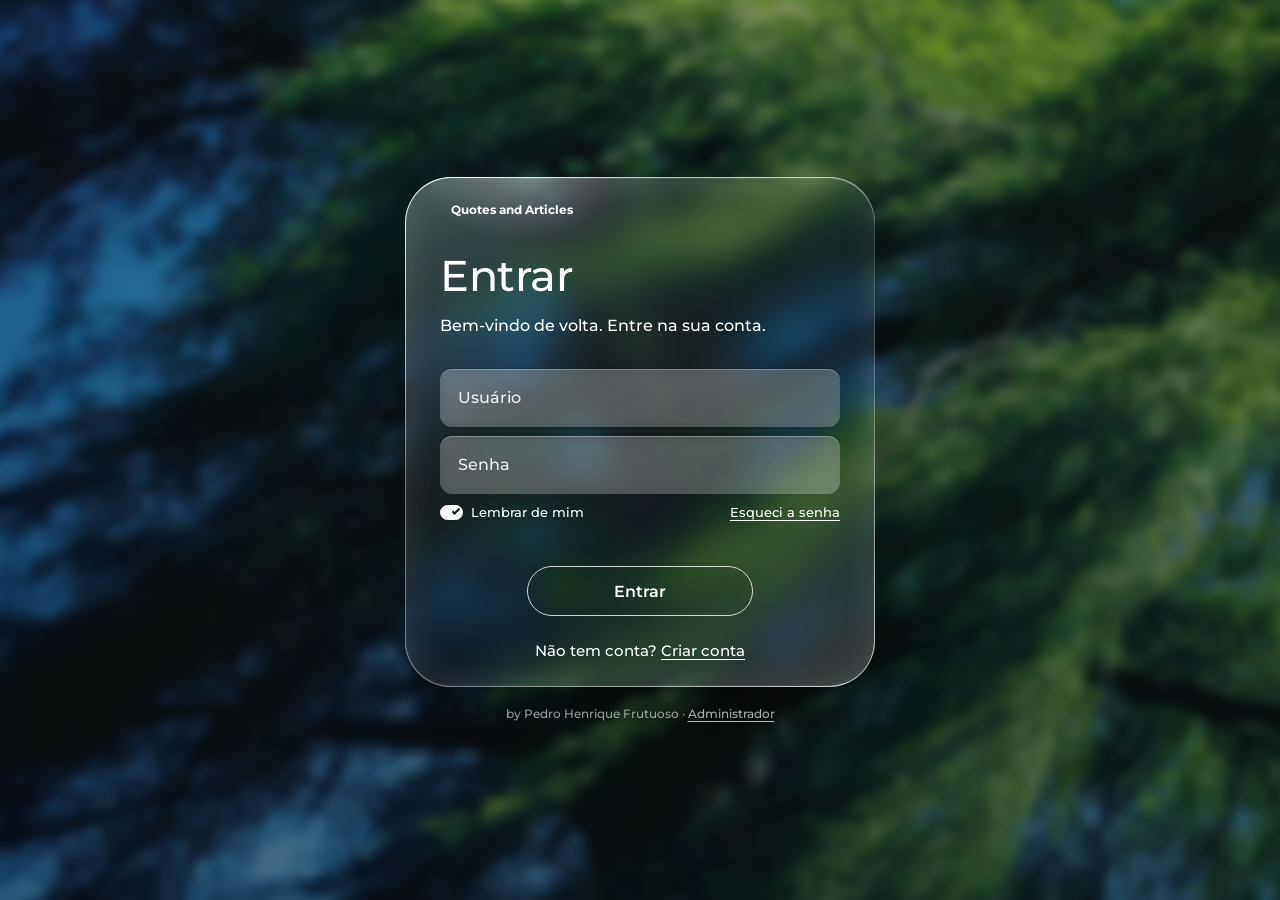
<file: index.html>
<!doctype html><html lang="pt-BR"><head><meta charset="utf-8"><meta name="viewport" content="width=device-width,initial-scale=1"><meta name="theme-color" content="#0A1B33"><meta http-equiv="refresh" content="0;url=html/login.html"><title>Acervo</title>
<link rel="manifest" href="manifest.webmanifest"><link rel="icon" type="image/svg+xml" href="favicon.svg"><link rel="apple-touch-icon" sizes="180x180" href="img/pwa-icon-180.png"></head><body><script>location.replace('html/login.html')</script></body></html>
</file>
<file: css/style.css>
:root{--bg:#F3F6FC;--ink:#0A1B33;--navy:#0A1B33;--navy2:#16315C;--blue:#2D6CDF;--muted:#5A6B86;--line:rgba(10,27,51,.10);--glass:rgba(255,255,255,.58);--glass-b:rgba(255,255,255,.78);--r:22px;--ease:cubic-bezier(.2,.8,.2,1);color-scheme:light}
*{box-sizing:border-box;margin:0}
html{scroll-behavior:smooth}
body{font-family:'Sora',system-ui,sans-serif;background:var(--bg);color:var(--ink);min-height:100vh;line-height:1.55;-webkit-font-smoothing:antialiased}
button,input,textarea{font-family:inherit;color:inherit}
:focus-visible{outline:2px solid var(--blue);outline-offset:2px}
code{background:rgba(10,27,51,.07);padding:.05rem .35rem;border-radius:6px;font-size:.82em}

/* fundo */
.orb{position:fixed;border-radius:50%;filter:blur(90px);z-index:-1;pointer-events:none;animation:float 24s ease-in-out infinite alternate}
.orb.a{width:46vw;height:46vw;left:-12vw;top:-14vw;background:var(--blue);opacity:.5}
.orb.b{width:38vw;height:38vw;right:-10vw;bottom:-12vw;background:var(--navy);opacity:.32;animation-delay:-9s}
@keyframes float{to{transform:translate(6vw,4vw) scale(1.12)}}

/* liquid glass */
.glass{background:var(--glass);-webkit-backdrop-filter:blur(26px) saturate(180%);backdrop-filter:blur(26px) saturate(180%);border:1px solid var(--glass-b);border-radius:var(--r);box-shadow:inset 0 1px 0 rgba(255,255,255,.95),inset 0 -1px 0 rgba(255,255,255,.25),0 14px 34px -16px rgba(10,27,51,.35)}

/* botões + clique */
.btn,.tab,.nav-link,.icon-btn,.chip{position:relative;overflow:hidden;cursor:pointer;border:0;transition:transform .18s var(--ease),box-shadow .25s,background .25s,color .25s}
.btn:active,.tab:active,.nav-link:active,.icon-btn:active,.chip:active{transform:scale(.95)}
.btn{font-weight:600;font-size:.9rem;padding:.8rem 1.35rem;border-radius:999px}
.btn-primary{color:#fff;background:linear-gradient(135deg,var(--navy2),var(--navy));box-shadow:0 10px 22px -10px rgba(10,27,51,.7),inset 0 1px 0 rgba(255,255,255,.28)}
.btn-primary:hover{box-shadow:0 14px 28px -10px rgba(10,27,51,.8);transform:translateY(-1px)}
.btn-ghost{background:rgba(255,255,255,.6);border:1px solid var(--line)}
.btn-ghost:hover{background:rgba(255,255,255,.9)}
.btn[disabled]{opacity:.4;pointer-events:none}
.ripple{position:absolute;border-radius:50%;background:rgba(255,255,255,.55);transform:scale(0);animation:rip .65s var(--ease);pointer-events:none}
.btn-ghost .ripple,.tab .ripple,.nav-link .ripple,.icon-btn .ripple,.chip .ripple{background:rgba(45,108,223,.28)}
.nav-link.on .ripple{background:rgba(255,255,255,.35)}
@keyframes rip{to{transform:scale(1);opacity:0}}
.icon-btn{display:inline-grid;place-items:center;width:38px;height:38px;border-radius:50%;background:transparent;color:var(--muted)}
.icon-btn:hover{background:rgba(45,108,223,.1);color:var(--blue)}
.icon-btn.on{color:var(--blue)}

/* progresso de scroll */
#progress{position:fixed;left:0;top:0;height:3px;width:100%;background:linear-gradient(90deg,var(--blue),var(--navy));transform-origin:0 50%;transform:scaleX(0);z-index:50}

/* login */
.auth-wrap{min-height:100vh;display:grid;place-items:center;padding:1.2rem}
.auth-card{width:min(420px,100%);padding:2.2rem 2rem;text-align:center;animation:rise .8s var(--ease) both}
.auth-card.leave{opacity:0;transform:scale(.97);transition:.35s var(--ease)}
.auth-card.shake{animation:shake .4s}
@keyframes rise{from{opacity:0;transform:translateY(22px) scale(.98)}}
@keyframes shake{20%,60%{transform:translateX(-8px)}40%,80%{transform:translateX(8px)}}
.mark{width:56px;height:56px;margin:0 auto 1rem;display:grid;place-items:center;border-radius:18px;font:italic 2.6rem/1 'Newsreader',serif;padding-top:.7rem;color:#fff;background:linear-gradient(135deg,var(--navy2),var(--navy));box-shadow:0 12px 24px -10px rgba(10,27,51,.7),inset 0 1px 0 rgba(255,255,255,.3)}
.mark.sm{width:36px;height:36px;border-radius:12px;font-size:1.8rem;margin:0;padding-top:.45rem}
.auth-card h1{font-size:1.7rem;letter-spacing:-.02em}
.sub{color:var(--muted);font-size:.92rem;margin:.2rem 0 1.5rem}
.seg{position:relative;display:grid;grid-template-columns:1fr 1fr;padding:4px;margin-bottom:1.3rem;background:rgba(10,27,51,.06);border-radius:999px}
.seg::before{content:"";position:absolute;inset:4px auto 4px 4px;width:calc(50% - 4px);border-radius:999px;background:#fff;box-shadow:0 4px 12px -4px rgba(10,27,51,.3);transition:transform .35s var(--ease)}
.seg[data-i="1"]::before{transform:translateX(100%)}
.seg button{position:relative;z-index:1;background:none;border:0;padding:.6rem;font-weight:600;font-size:.88rem;cursor:pointer;color:var(--muted);border-radius:999px;transition:color .25s}
.seg button[aria-selected="true"]{color:var(--ink)}
.pane{display:grid;gap:.7rem;text-align:left;animation:rise .45s var(--ease) both}
.pane[hidden]{display:none}
.pane label{font-size:.8rem;color:var(--muted);font-weight:600}
.pane .btn{margin-top:.5rem}
.input{width:100%;padding:.85rem 1rem;border-radius:14px;border:1px solid var(--line);background:rgba(255,255,255,.7);font-size:.95rem;transition:border-color .2s,box-shadow .2s}
.input:focus{outline:none;border-color:var(--blue);box-shadow:0 0 0 4px rgba(45,108,223,.15)}
.err{color:#B42318;font-size:.82rem;min-height:1.1em}

/* layout feed */
.shell{display:grid;grid-template-columns:250px minmax(0,600px) 300px;justify-content:center;gap:1.2rem;padding:1rem;align-items:start}
.side{position:sticky;top:1rem;height:calc(100vh - 2rem);padding:1.1rem;display:flex;flex-direction:column;gap:1rem}
.brand{display:flex;align-items:center;gap:.7rem;padding:.2rem .4rem}
.links{display:grid;gap:.25rem}
.nav-link{display:flex;align-items:center;gap:.8rem;padding:.75rem 1rem;border-radius:999px;background:none;font-weight:600;font-size:.95rem;color:var(--muted);text-align:left}
.nav-link:hover{background:rgba(45,108,223,.1);color:var(--ink)}
.nav-link.on{background:linear-gradient(135deg,var(--navy2),var(--navy));color:#fff;box-shadow:0 10px 20px -10px rgba(10,27,51,.7)}
.me{margin-top:auto;display:flex;align-items:center;gap:.6rem;padding:.5rem;border-radius:18px;background:rgba(255,255,255,.5)}
.me-t{display:grid;line-height:1.25;min-width:0;flex:1}.me-t b{font-size:.88rem;overflow:hidden;text-overflow:ellipsis;white-space:nowrap}.me-t small{color:var(--muted);font-size:.74rem}
.avatar{width:42px;height:42px;flex:none;border-radius:50%;display:grid;place-items:center;font-weight:700;color:#fff;background:linear-gradient(135deg,var(--blue),var(--navy));box-shadow:inset 0 1px 0 rgba(255,255,255,.4)}
.col{display:grid;gap:1rem;min-width:0}
.col-head{position:sticky;top:1rem;z-index:5;padding:.9rem 1.2rem .6rem;transition:box-shadow .3s}
body.scrolled .col-head{box-shadow:inset 0 1px 0 rgba(255,255,255,.95),0 18px 34px -14px rgba(10,27,51,.45)}
.col-head h1{font-size:1.15rem;letter-spacing:-.01em;margin-bottom:.5rem}
.tabs{display:flex;gap:.3rem}
.tab{flex:1;background:none;padding:.6rem;border-radius:999px;font-weight:600;font-size:.86rem;color:var(--muted)}
.tab:hover{background:rgba(45,108,223,.1)}
.tab.on{background:#fff;color:var(--ink);box-shadow:0 4px 12px -5px rgba(10,27,51,.35)}

/* compositor */
.composer{display:flex;gap:.9rem;padding:1.1rem 1.2rem}
.composer[hidden]{display:none}
.c-body{flex:1;min-width:0;display:grid;gap:.6rem}
.chips{display:flex;flex-wrap:wrap;gap:.4rem}
.chip{padding:.4rem .85rem;border-radius:999px;background:rgba(10,27,51,.06);font-size:.78rem;font-weight:600;color:var(--muted)}
.chip.on{background:var(--navy);color:#fff}
.plain{width:100%;border:0;background:transparent;resize:vertical;font-size:1rem;outline:none;padding:.2rem 0}
input.plain{font-weight:700;font-size:1.05rem}
.plain::placeholder{color:#8C9AB1}
.preview{position:relative}.preview img{width:100%;max-height:320px;object-fit:cover;border-radius:16px;display:block}
.preview .icon-btn{position:absolute;top:8px;right:8px;background:rgba(10,27,51,.7);color:#fff}
.c-row{display:flex;justify-content:space-between;align-items:center;border-top:1px solid var(--line);padding-top:.7rem}

/* posts */
.post{display:flex;gap:.9rem;padding:1.15rem 1.2rem}
.p-body{flex:1;min-width:0}
.p-top{display:flex;align-items:center;gap:.5rem;flex-wrap:wrap;font-size:.86rem}
.p-top b{font-weight:700}.p-top span{color:var(--muted)}
.tag{margin-left:auto;font-size:.72rem;font-weight:600;padding:.15rem .65rem;border-radius:999px;background:rgba(45,108,223,.12);color:var(--blue)}
.p-title{font-size:1.15rem;letter-spacing:-.01em;margin:.5rem 0 .1rem}
.p-text{margin-top:.4rem;white-space:pre-wrap;overflow-wrap:anywhere;font-size:.97rem}
.p-text.is-collapsed{display:-webkit-box;-webkit-box-orient:vertical;-webkit-line-clamp:6;overflow:hidden}
.read-more{display:inline-block;margin-top:.35rem;padding:0;border:0;background:none;color:var(--blue);font:inherit;font-size:.82rem;font-weight:600;cursor:pointer}
.read-more:hover{text-decoration:underline}
.read-more[hidden]{display:none}
.post[data-cat="quote"] .p-text{font:italic 1.4rem/1.45 'Newsreader',serif;border-left:3px solid var(--blue);padding-left:1rem;margin:.7rem 0 .2rem}
.p-img{width:100%;max-height:480px;object-fit:cover;border-radius:18px;margin-top:.8rem;display:block;border:1px solid var(--line)}
.acts{display:flex;gap:.2rem;margin:.6rem 0 -.4rem -.5rem}
.empty{text-align:center;padding:2.5rem 1rem;color:var(--muted);font-size:.92rem}

/* lateral direita */
.rail{position:sticky;top:1rem;display:grid;gap:1rem}
.search{display:flex;align-items:center;gap:.6rem;padding:.2rem 1rem;border-radius:999px;color:var(--muted)}
.search input{flex:1;border:0;background:none;padding:.8rem 0;outline:none;font-size:.92rem}
.card-s{padding:1.1rem 1.2rem}.card-s h3{font-size:.95rem;margin-bottom:.4rem}.card-s p{font-size:.86rem;color:var(--muted)}
.stack{display:grid;gap:.5rem;margin-top:.9rem}

/* scroll reveal */
.reveal{opacity:0;transform:translateY(20px) scale(.985);transition:opacity .6s var(--ease),transform .6s var(--ease)}
.reveal.in{opacity:1;transform:none}

.toast{position:fixed;left:50%;bottom:28px;transform:translate(-50%,20px);padding:.75rem 1.2rem;border-radius:999px;font-size:.88rem;font-weight:600;opacity:0;pointer-events:none;transition:.35s var(--ease);z-index:60}
.toast.show{opacity:1;transform:translate(-50%,0)}

@media (max-width:1020px){
  .shell{grid-template-columns:minmax(0,640px);padding-bottom:96px}
  .rail{display:none}
  .side{position:fixed;inset:auto 12px 12px 12px;top:auto;height:auto;z-index:20;flex-direction:row;padding:.4rem;border-radius:999px}
  .brand,.me-t,.me .avatar{display:none}
  .links{display:flex;flex:1;justify-content:space-around}
  .nav-link{padding:.7rem}.nav-link span{display:none}
  .me{margin:0;background:none;padding:0}
  .col-head{top:.6rem}
}
@media (prefers-reduced-motion:reduce){*{animation:none!important;transition:none!important}.reveal{opacity:1;transform:none}html{scroll-behavior:auto}}

.credit{margin-top:1.8rem;font-size:.72rem;letter-spacing:.03em;color:var(--muted);opacity:.65}
/* ===== v2: categorias, cores, fontes, carrossel, curtidas ===== */
.avatar{overflow:hidden}.avatar img{width:100%;height:100%;object-fit:cover;display:block}
label.btn{display:block;text-align:center}

/* identidade visual por categoria */
.post{--acc:#2D6CDF;position:relative}
.post[data-cat="quote"]{--acc:#2D6CDF}
.post[data-cat="nota"]{--acc:#005219}
.post[data-cat="estudo"]{--acc:#3b039a}
.post[data-cat="artigo"]{--acc:#cddf03}
.post::before{content:"";position:absolute;left:0;top:18px;bottom:18px;width:4px;border-radius:0 4px 4px 0;background:var(--acc)}
.post .p-top .tag{display:inline-flex;align-items:center;gap:.3rem;color:var(--acc-t,var(--acc));background:color-mix(in srgb,var(--acc) 15%,transparent)}
.post[data-cat="quote"] .p-text{border-left-color:var(--acc)}
.chip[data-k="quote"].on{background:#2D6CDF}.chip[data-k="nota"].on{background:#005219}
.chip[data-k="estudo"].on{background:#3b039a}.chip[data-k="artigo"].on{background:#cddf03}
.chip{display:inline-flex;align-items:center;gap:.35rem}

/* fontes do post */
.post .p-text.f-serif,.post .p-title.f-serif{font-family:'Newsreader',serif;font-style:normal}
.post .p-text.f-mono,.post .p-title.f-mono{font-family:'JetBrains Mono',monospace;font-style:normal;font-size:.88em}
.post .p-text.f-hand,.post .p-title.f-hand{font-family:'Caveat',cursive;font-style:normal;font-size:1.35em;line-height:1.3}
.post .p-text.f-elegant,.post .p-title.f-elegant{font-family:'Playfair Display',serif;font-style:normal}
.plain.f-serif{font-family:'Newsreader',serif}.plain.f-mono{font-family:'JetBrains Mono',monospace}
.plain.f-hand{font-family:'Caveat',cursive;font-size:1.3rem}.plain.f-elegant{font-family:'Playfair Display',serif}

/* compositor */
.draft{display:grid;gap:.3rem;padding:.7rem .9rem;border-radius:16px;border:1px solid var(--line);background:rgba(255,255,255,.35);transition:background .3s,color .3s}
.styler{display:flex;flex-wrap:wrap;gap:.8rem;align-items:center}
.sel{display:flex;align-items:center;gap:.5rem;font-size:.78rem;font-weight:600;color:var(--muted)}
.sel select{border:1px solid var(--line);background:rgba(255,255,255,.75);border-radius:999px;padding:.4rem .8rem;font:inherit;font-size:.8rem;color:var(--ink);cursor:pointer}
.swatches{display:flex;gap:.4rem;flex-wrap:wrap}
.sw{width:24px;height:24px;padding:0;border-radius:50%;border:1px solid rgba(10,27,51,.2);cursor:pointer;transition:transform .18s var(--ease),box-shadow .2s}
.sw:hover{transform:scale(1.12)}.sw:active{transform:scale(.92)}
.sw.on{box-shadow:0 0 0 2px #fff,0 0 0 4px var(--blue)}
.thumbs{display:flex;flex-wrap:wrap;gap:.5rem}
.th{position:relative;width:76px;height:76px;border-radius:14px;overflow:hidden}
.th img{width:100%;height:100%;object-fit:cover;display:block}
.th .icon-btn{position:absolute;top:3px;right:3px;width:24px;height:24px;background:rgba(10,27,51,.75);color:#fff}
.c-tools{display:flex;align-items:center;gap:.4rem}.count{font-size:.78rem;font-weight:600;color:var(--muted)}
.edit-flag{display:flex;gap:.6rem;align-items:center;font-size:.8rem;font-weight:600;color:var(--blue)}
.link{background:none;border:0;color:var(--muted);text-decoration:underline;cursor:pointer;font:inherit}

/* carrossel */
.carousel{position:relative;margin-top:.8rem;border-radius:18px;overflow:hidden;border:1px solid var(--line)}
.car-track{display:flex;overflow-x:auto;scroll-snap-type:x mandatory;scrollbar-width:none;aspect-ratio:1/1;overscroll-behavior-x:contain}
.car-track::-webkit-scrollbar{display:none}
.car-track img{flex:0 0 100%;width:100%;height:100%;object-fit:cover;scroll-snap-align:center;scroll-snap-stop:always}
.car-btn{position:absolute;top:50%;transform:translateY(-50%);width:34px;height:34px;border:0;border-radius:50%;display:grid;place-items:center;cursor:pointer;color:var(--navy);background:rgba(255,255,255,.78);-webkit-backdrop-filter:blur(8px);backdrop-filter:blur(8px);opacity:0;transition:opacity .25s,transform .18s var(--ease)}
.car-btn:active{transform:translateY(-50%) scale(.9)}
.carousel:hover .car-btn{opacity:1}
.car-prev{left:10px}.car-next{right:10px}
.car-btn[disabled]{opacity:0!important;pointer-events:none}
@media (hover:none){.car-btn{display:none}}
.car-count{position:absolute;top:10px;right:10px;padding:.15rem .65rem;border-radius:999px;background:rgba(10,27,51,.6);color:#fff;font-size:.72rem;font-weight:600}
.dots{position:absolute;bottom:10px;left:0;right:0;display:flex;justify-content:center;gap:6px;pointer-events:none}
.dots i{width:6px;height:6px;border-radius:50%;background:rgba(255,255,255,.55);transition:transform .25s,background .25s}
.dots i.on{background:#fff;transform:scale(1.35)}

/* curtidas */
.lk{display:inline-flex;align-items:center}
.like.on{color:#E0245E}.like.on svg{fill:currentColor}
.like-n{font-size:.8rem;font-weight:600;margin:0 .6rem 0 -.2rem;min-width:.6rem}
.likers{margin-top:.9rem;font-size:.78rem;opacity:.75;overflow-wrap:anywhere}

/* cores do post (deve ficar por último) */
.pc-navy{--bg2:rgba(10,27,51,.93);--fg2:#fff;--acc-t:#fff}
.pc-blue{--bg2:rgba(45,108,223,.93);--fg2:#fff;--acc-t:#fff}
.pc-sky{--bg2:rgba(220,234,255,.92);--fg2:#0A1B33}
.pc-sand{--bg2:rgba(245,235,221,.92);--fg2:#3A2E1F}
.pc-mint{--bg2:rgba(221,243,234,.92);--fg2:#0F3B2E}
.pc-rose{--bg2:rgba(251,227,232,.92);--fg2:#4A1621}
.pc-lilac{--bg2:rgba(233,227,251,.92);--fg2:#2B1F57}
.has-pc{background:var(--bg2);color:var(--fg2)}
.has-pc .p-top span:not(.tag),.has-pc .icon-btn{color:inherit;opacity:.78}
.has-pc .icon-btn:hover{opacity:1;background:rgba(127,127,127,.18)}
.has-pc .read-more{color:inherit}
.has-pc .icon-btn.like.on{color:#FF5C8A;opacity:1}
.has-pc .plain::placeholder{color:currentColor;opacity:.5}
.has-pc .p-img,.has-pc .carousel{border-color:rgba(127,127,127,.25)}
.draft.has-pc{border-color:transparent}
/* ===== v3: contas de leitores, comentários, perfil ===== */
.seg{grid-template-columns:repeat(3,1fr)}
.seg::before{width:calc((100% - 8px)/3)}
.seg[data-i="2"]::before{transform:translateX(200%)}
.seg button{font-size:.82rem}
.guest{display:block;margin:1.1rem auto 0;font-size:.82rem}
.av{display:inline-grid;place-items:center;flex:none;border-radius:50%;overflow:hidden;color:#fff;font-weight:700;background:linear-gradient(135deg,var(--blue),var(--navy));box-shadow:0 0 0 2px #fff,0 0 0 3.5px var(--tc,var(--blue))}
.av img{width:100%;height:100%;object-fit:cover;display:block}
.av.s{width:20px;height:20px;font-size:.6rem}.av.m{width:34px;height:34px;font-size:.85rem}.av.l{width:96px;height:96px;font-size:2rem}
.likers{display:flex;flex-wrap:wrap;align-items:center;gap:.4rem .8rem}
.likers[hidden]{display:none}
.lk-u{display:inline-flex;align-items:center;gap:.4rem;font-weight:600}
.more{font-weight:600;opacity:.7}
.cmts{margin-top:.9rem;display:grid;gap:.8rem}.cmts[hidden]{display:none}
.cmt-list{display:grid;gap:.8rem}
.cmt{display:flex;gap:.7rem}.cmt-b{flex:1;min-width:0}
.cmt-b b{font-size:.84rem}.cmt-b small{opacity:.6;margin-left:.5rem;font-size:.72rem}
.cmt-b p{font-size:.9rem;white-space:pre-wrap;overflow-wrap:anywhere}
.cmt .icon-btn{width:26px;height:26px;float:right}
.cmt-form{display:flex;gap:.5rem}.cmt-form .input{flex:1;padding:.65rem .9rem}.cmt-form .btn{padding:.65rem 1.1rem}
.cmt-hint{font-size:.82rem;opacity:.7}

.profile{padding:1.1rem;display:grid;gap:1.1rem;--tc:#2D6CDF}
.profile[hidden]{display:none}
.pf-banner{height:96px;border-radius:18px;background:linear-gradient(135deg,var(--tc),#0A1B33);transition:background .3s}
.pf-top{display:flex;gap:1rem;align-items:flex-end;margin-top:-54px;padding:0 .9rem}
.pf-av{position:relative;cursor:pointer;flex:none}
.pf-av .av.l{box-shadow:0 0 0 4px #fff,0 0 0 6px var(--tc)}
.cam{position:absolute;right:-2px;bottom:-2px;width:30px;height:30px;border-radius:50%;display:grid;place-items:center;background:var(--navy);color:#fff;border:2px solid #fff}
.pf-top h2{font-size:1.2rem;letter-spacing:-.01em}.muted{color:var(--muted);font-size:.85rem}.pf-bio{font-size:.9rem;margin-top:.2rem}
.pf-form{display:grid;gap:1rem}
.pf-form label,.lbl{display:grid;gap:.35rem;font-size:.8rem;font-weight:600;color:var(--muted)}
.pf-form small{font-weight:400}
.pf-form .input[disabled]{opacity:.55;cursor:not-allowed}
.row{display:flex;gap:.5rem}.row .input{flex:1}
.sel-i{border:1px solid var(--line);background:rgba(255,255,255,.75);border-radius:14px;padding:0 .8rem;font:inherit;font-size:.9rem;color:var(--ink)}
.topics{display:flex;flex-wrap:wrap;gap:.45rem}
.topic{border:1px solid var(--line);background:rgba(255,255,255,.7);border-radius:999px;padding:.45rem .9rem;font-size:.82rem;font-weight:600;cursor:pointer;color:var(--ink);transition:background .2s,color .2s,transform .18s var(--ease)}
.topic:active{transform:scale(.94)}
.topic.on{background:var(--tc);border-color:var(--tc);color:#fff}
.profile .sw.on{box-shadow:0 0 0 2px #fff,0 0 0 4px var(--tc)}
/* ===== v4: molduras por nível, ranking, perfil público e do CEO, GIFs ===== */
.av{position:relative}
.av .in{display:grid;place-items:center;width:100%;height:100%;border-radius:50%;overflow:hidden;font-style:normal;background:linear-gradient(135deg,var(--blue),var(--navy))}
.av.x{width:42px;height:42px;font-size:1rem}
.av[data-user]{cursor:pointer}
.av.fr{box-shadow:none;padding:3px;background:var(--fr)}
.av.s.fr{padding:2px}.av.l.fr{padding:5px}
.pf-av .av.l.fr{box-shadow:none}
.fr-bronze{--fr:linear-gradient(135deg,#F3BE8A,#8A4B1F)}
.fr-prata{--fr:linear-gradient(135deg,#FFFFFF,#9AA5B1)}
.fr-ouro{--fr:linear-gradient(135deg,#FFE27A,#E0A400);filter:drop-shadow(0 0 4px rgba(245,179,1,.55))}
.fr-diamante{--fr:linear-gradient(135deg,#7DE3FF,#7C4DFF 55%,#7DE3FF);filter:drop-shadow(0 0 5px rgba(125,227,255,.6))}
.fr-lendario{--fr:linear-gradient(120deg,#FF5C8A,#FFD36B,#5BE7C4,#5B93F5,#B07CFF,#FF5C8A);filter:drop-shadow(0 0 6px rgba(176,124,255,.6))}
.av.fr-lendario{background-size:300% 300%;animation:frshift 4s linear infinite}
.fr-ceo{--fr:linear-gradient(135deg,#FFE27A,#B8860B 50%,#0A1B33);filter:drop-shadow(0 0 5px rgba(245,179,1,.5))}
@keyframes frshift{to{background-position:300% 0}}

.ulink{background:none;border:0;padding:0;color:inherit;font:inherit;font-weight:700;cursor:pointer;text-align:left}
.ulink:hover{text-decoration:underline}
.ceo{display:inline-flex;align-items:center;gap:.25rem;font-size:.66rem;font-weight:700;letter-spacing:.05em;padding:.12rem .5rem;border-radius:999px;background:linear-gradient(135deg,#FFE27A,#E0A400);color:#3A2A00;vertical-align:middle}
.lvl{display:inline-flex;align-items:center;font-size:.68rem;font-weight:700;padding:.12rem .55rem;border-radius:999px;background:color-mix(in srgb,var(--lc,#8896AB) 16%,transparent);color:var(--lc,#8896AB);vertical-align:middle}
.th.gif::after{content:"GIF";position:absolute;left:4px;bottom:4px;font-size:.6rem;font-weight:700;padding:.05rem .35rem;border-radius:6px;background:rgba(10,27,51,.75);color:#fff}
.profile h2{display:flex;align-items:center;gap:.5rem;flex-wrap:wrap}
.back{justify-self:start;font-size:.82rem}
.pf-links{display:flex;flex-wrap:wrap;gap:.5rem}
.pf-links .btn{display:inline-block}

/* ranking */
.rank{padding:1.1rem;display:grid;gap:.6rem}.rank[hidden]{display:none}
.rk-h{font-size:1.1rem}
.rk{display:flex;align-items:center;gap:.8rem;padding:.6rem .8rem;border-radius:16px;background:rgba(255,255,255,.55)}
.rk.me{box-shadow:0 0 0 2px var(--blue)}
.rk .pos{width:26px;text-align:center;font-weight:700;color:var(--muted)}
.rk.top1 .pos{color:#C48A00}.rk.top2 .pos{color:#7C8794}.rk.top3 .pos{color:#B8742F}
.rk-n{flex:1;min-width:0;display:grid}
.rk-n small{display:flex;gap:.7rem;color:var(--muted);font-size:.74rem}
.rk-n small span{display:inline-flex;gap:.25rem;align-items:center}
.rk-t{font-size:1.05rem;min-width:2ch;text-align:right}
.stats{display:grid;grid-template-columns:repeat(auto-fit,minmax(110px,1fr));gap:.6rem}
.stat{display:grid;padding:.7rem .9rem;border-radius:16px;background:rgba(255,255,255,.55)}
.stat b{font-size:1.2rem}.stat span{font-size:.74rem;color:var(--muted)}
.lvbox{display:grid;gap:.45rem;padding:.9rem 1rem;border-radius:16px;background:rgba(255,255,255,.55)}
.lv-top{display:flex;gap:.6rem;align-items:center;flex-wrap:wrap}
.prog{height:8px;border-radius:99px;background:rgba(10,27,51,.1);overflow:hidden}
.prog i{display:block;height:100%;width:var(--p,0%);background:linear-gradient(90deg,var(--blue),var(--navy));transition:width .6s var(--ease)}

/* perfil do CEO: visual próprio */
.profile.is-ceo{background:linear-gradient(160deg,rgba(10,27,51,.95),rgba(22,49,92,.92));color:#fff;border-color:rgba(255,226,122,.4);box-shadow:inset 0 1px 0 rgba(255,226,122,.35),0 18px 40px -16px rgba(10,27,51,.7)}
.is-ceo .pf-banner{background:linear-gradient(135deg,var(--tc),#0A1B33 55%,#E0A400)}
.is-ceo .muted,.is-ceo .pf-form label,.is-ceo .lbl,.is-ceo small{color:#B8C4D8}
.is-ceo .input,.is-ceo .sel-i{background:rgba(255,255,255,.08);color:#fff;border-color:rgba(255,255,255,.2)}
.is-ceo .topic{background:rgba(255,255,255,.08);color:#fff;border-color:rgba(255,255,255,.18)}
.is-ceo .topic.on{background:linear-gradient(135deg,#FFE27A,#E0A400);color:#3A2A00;border-color:transparent}
.is-ceo .stat,.is-ceo .lvbox{background:rgba(255,255,255,.08)}
.is-ceo .stat span{color:#B8C4D8}
.is-ceo .btn-ghost{background:rgba(255,255,255,.1);color:#fff;border-color:rgba(255,255,255,.2)}
.is-ceo .link{color:#B8C4D8}
.is-ceo .cam{background:#E0A400;color:#3A2A00;border-color:#0A1B33}
.is-ceo .pf-top h2{color:#fff}
/* ===== v5: cores novas, perfil redesenhado, login animado ===== */

/* 7 novos tons para as publicações */
.pc-peach{--bg2:rgba(255,228,209,.93);--fg2:#4A2310}
.pc-lemon{--bg2:rgba(255,246,199,.93);--fg2:#4A3F05}
.pc-aqua{--bg2:rgba(210,244,247,.93);--fg2:#07363B}
.pc-coral{--bg2:rgba(232,93,93,.94);--fg2:#fff;--acc-t:#fff}
.pc-violet{--bg2:rgba(109,63,224,.94);--fg2:#fff;--acc-t:#fff}
.pc-forest{--bg2:rgba(20,83,45,.95);--fg2:#fff;--acc-t:#fff}
.pc-graphite{--bg2:rgba(37,42,54,.95);--fg2:#fff;--acc-t:#fff}

/* ranking simples */
.lg{display:flex;flex-wrap:wrap;gap:.4rem}
.lg span{font-size:.72rem;font-weight:700;padding:.2rem .65rem;border-radius:999px;color:var(--lc);background:color-mix(in srgb,var(--lc) 14%,transparent)}

/* ===== perfil ===== */
@keyframes spin{to{transform:rotate(360deg)}}
@keyframes bgshift{to{background-position:100% 50%}}
@keyframes drift2{to{transform:translate(30px,24px) scale(1.2)}}
@keyframes up{from{opacity:0;transform:translateY(14px)}}
@keyframes glow{50%{filter:drop-shadow(0 0 16px var(--hc))}}
@keyframes bob{50%{transform:translate(-50%,-5px)}}
.av.xl{width:112px;height:112px;font-size:2.4rem}
.av.xl.fr{padding:6px}
.pf{--tc:#2D6CDF;padding:0;overflow:hidden;display:grid;gap:0;animation:up .5s var(--ease) both}
.pf[hidden]{display:none}
.hero{position:relative;isolation:isolate;overflow:hidden;display:grid;justify-items:center;gap:.35rem;text-align:center;padding:2.4rem 1.2rem 1.6rem;color:#fff}
.hero-bg{position:absolute;inset:0;z-index:-1;background:linear-gradient(120deg,color-mix(in srgb,var(--tc) 78%,#000),color-mix(in srgb,var(--tc) 60%,#fff),color-mix(in srgb,var(--tc) 70%,#7C4DFF),color-mix(in srgb,var(--tc) 78%,#000));background-size:300% 300%;animation:bgshift 12s ease-in-out infinite alternate}
.hero-bg.has-banner{background:linear-gradient(120deg,rgba(5,15,32,.48),rgba(10,27,51,.28),rgba(5,15,32,.55))}
.hero-banner{position:absolute;z-index:0;inset:0;width:100%;height:100%;object-fit:cover;transition:filter .25s,transform .25s}
.hero-banner.is-blurred{filter:blur(8px);transform:scale(1.06)}
.hero-bg.has-banner::after{content:"";position:absolute;z-index:1;inset:0;background:linear-gradient(180deg,rgba(5,15,32,.2),rgba(5,15,32,.48))}
.hero-bg i{position:absolute;z-index:2;border-radius:50%;background:#fff;filter:blur(40px);opacity:.4;animation:drift2 10s ease-in-out infinite alternate}
.hero-bg i:nth-child(1){width:190px;height:190px;left:-50px;top:-70px}
.hero-bg i:nth-child(2){width:230px;height:230px;right:-70px;bottom:-100px;background:var(--tc);opacity:.7;animation-delay:-4s}
.hero-bg i:nth-child(3){width:120px;height:120px;left:60%;top:8%;opacity:.28;animation-delay:-7s}
.hero h2{display:flex;align-items:center;justify-content:center;gap:.5rem;flex-wrap:wrap;margin-top:.7rem;font-size:1.55rem;letter-spacing:-.02em;color:#fff;text-shadow:0 2px 14px rgba(0,0,0,.28)}
.hero-u{font-size:.86rem;color:rgba(255,255,255,.85)}
.hero .pf-bio{max-width:30ch;font-size:.92rem;color:#fff;padding:.25rem .9rem;border-radius:999px;background:rgba(255,255,255,.16);backdrop-filter:blur(6px);-webkit-backdrop-filter:blur(6px)}
.hero .lvl{background:rgba(255,255,255,.92)}
.hero-back{position:absolute;top:12px;left:12px;border:0;cursor:pointer;font:inherit;font-size:.8rem;font-weight:600;color:#fff;padding:.4rem .85rem;border-radius:999px;background:rgba(255,255,255,.2);backdrop-filter:blur(8px);-webkit-backdrop-filter:blur(8px);transition:background .2s,transform .18s var(--ease)}
.hero-back:hover{background:rgba(255,255,255,.34)}.hero-back:active{transform:scale(.94)}
.pf-av{position:relative;cursor:pointer;display:inline-grid}
.pf-av .cam{right:12px;bottom:10px}
.pf-av .av.xl{box-shadow:none}
.pf-banner-edit{position:absolute;z-index:3;top:1rem;right:1rem;display:flex;align-items:center;gap:.4rem;padding:.5rem .75rem;border:1px solid rgba(255,255,255,.52);border-radius:999px;background:rgba(255,255,255,.2);color:#fff;font-size:.72rem;font-weight:600;cursor:pointer;-webkit-backdrop-filter:blur(16px);backdrop-filter:blur(16px);transition:background .2s,transform .18s var(--ease)}
.pf-banner-edit:hover{background:rgba(255,255,255,.32);transform:translateY(-1px)}
.pf-banner-settings{display:grid;gap:.35rem;padding:.8rem 1rem;border:1px solid var(--line);border-radius:14px;background:rgba(255,255,255,.42)}
.pf-banner-settings>small{font-size:.72rem;color:var(--muted);font-weight:400}
.pf-blur-control{display:flex!important;align-items:center;gap:.55rem!important;color:var(--ink)!important}
.pf-blur-control input{width:17px;height:17px;accent-color:var(--tc)}

/* moldura com anéis girando em loop */
.halo{--hc:var(--tc);--hc2:#fff;position:relative;display:inline-grid;place-items:center;padding:16px}
.halo.lv-bronze{--hc:#F3A765;--hc2:#8A4B1F}.halo.lv-prata{--hc:#EEF3F9;--hc2:#8E9AA8}
.halo.lv-ouro{--hc:#FFD84D;--hc2:#E0A400}.halo.lv-diamante{--hc:#7DE3FF;--hc2:#7C4DFF}
.halo.lv-lendario{--hc:#FF5C8A;--hc2:#5B93F5}.halo.lv-ceo{--hc:#FFE27A;--hc2:#E0A400}
.halo::before{content:"";position:absolute;inset:0;border-radius:50%;background:conic-gradient(transparent 0 15%,var(--hc) 40%,transparent 58%,var(--hc2) 82%,transparent);-webkit-mask:radial-gradient(farthest-side,transparent calc(100% - 5px),#000 calc(100% - 4px));mask:radial-gradient(farthest-side,transparent calc(100% - 5px),#000 calc(100% - 4px));animation:spin 4.5s linear infinite}
.halo::after{content:"";position:absolute;inset:-9px;border-radius:50%;border:2px dashed color-mix(in srgb,var(--hc) 65%,transparent);animation:spin 16s linear infinite reverse}
.halo .av{animation:glow 3.2s ease-in-out infinite}
.orbit{position:absolute;inset:-4px;border-radius:50%;animation:spin var(--t,9s) linear infinite}
.orbit::before{content:"";position:absolute;top:-4px;left:50%;width:9px;height:9px;margin-left:-4.5px;border-radius:50%;background:var(--hc);box-shadow:0 0 12px 3px var(--hc)}
.orbit.o2{--t:13s;inset:-16px;animation-direction:reverse}
.orbit.o2::before{width:6px;height:6px;margin-left:-3px;top:-3px;background:var(--hc2);box-shadow:0 0 10px 2px var(--hc2)}
.orbit.o3{--t:6.5s;inset:8px}
.orbit.o3::before{width:5px;height:5px;margin-left:-2.5px;top:-2.5px;opacity:.85}
.crown{position:absolute;top:-22px;left:50%;color:#FFE27A;transform:translateX(-50%);filter:drop-shadow(0 0 8px rgba(255,200,40,.8));animation:bob 2.4s ease-in-out infinite;z-index:2}

/* compartilhamento */
.share-dialog{width:min(900px,calc(100vw - 2rem));max-height:calc(100vh - 2rem);padding:1.4rem;border:1px solid rgba(255,255,255,.72);border-radius:28px;background:rgba(244,248,255,.78);color:var(--ink);box-shadow:0 28px 90px -24px rgba(10,27,51,.48),inset 0 1px 0 rgba(255,255,255,.9);-webkit-backdrop-filter:blur(32px) saturate(180%);backdrop-filter:blur(32px) saturate(180%);overflow:auto}
.share-dialog::backdrop{background:rgba(6,17,36,.68);-webkit-backdrop-filter:blur(8px);backdrop-filter:blur(8px)}
.share-head{display:flex;justify-content:space-between;align-items:flex-start;gap:1rem;margin-bottom:1.1rem}
.share-eyebrow{font-size:.68rem;font-weight:700;letter-spacing:.13em;color:var(--blue)}
.share-head h2{font-size:1.25rem;letter-spacing:-.02em;margin:.2rem 0}
.share-head p,.share-note{font-size:.78rem;color:var(--muted)}
.share-close{flex:none;font-size:1.55rem}
.share-content{display:grid;grid-template-columns:minmax(210px,.8fr) minmax(300px,1.2fr);gap:1.3rem;align-items:center}
.share-preview-wrap{display:grid;grid-column:1;grid-row:1/span 2;place-items:center}
.share-customizer{grid-column:2;grid-row:1;display:grid;gap:.55rem}
.share-controls{display:grid;grid-template-columns:repeat(2,minmax(0,1fr));gap:.5rem}
.share-controls label{display:grid;gap:.25rem;font-size:.7rem;font-weight:600;color:var(--muted)}
.share-select{width:100%;min-width:0;padding:.48rem .6rem;border:1px solid var(--line);border-radius:11px;background:rgba(255,255,255,.78);font:inherit;font-size:.72rem;color:var(--ink)}
.share-options{grid-column:2;grid-row:2}
.share-story{--share-font:'Newsreader',Georgia,serif;position:relative;isolation:isolate;display:grid;place-items:center;width:min(100%,280px);aspect-ratio:9/16;overflow:hidden;border-radius:20px;background:#10233f;box-shadow:0 20px 46px -24px rgba(10,27,51,.65)}
.share-story::before{content:"";position:absolute;z-index:-1;inset:-18px;background:url('../img/login-bg.jpg') center/cover no-repeat;filter:blur(6px) brightness(.72);pointer-events:none}
.share-story::after{content:"";position:absolute;z-index:-1;inset:0;background:rgba(10,27,51,.18);pointer-events:none}
.share-polaroid{position:relative;display:flex;flex-direction:column;gap:.55rem;width:73%;height:67%;max-height:88%;overflow:hidden;padding:.75rem .75rem 1rem;transform:rotate(-2deg);border:1px solid rgba(25,34,48,.08);border-radius:3px;color:#243047;background:#fff;box-shadow:0 16px 36px rgba(3,10,20,.38);font-family:var(--share-font)}
.share-story.has-media .share-polaroid{height:69%;padding:.55rem .55rem .95rem;gap:.45rem}
.share-brand{display:flex;align-items:center;gap:.5rem;font-size:.78rem;font-weight:700;letter-spacing:.08em;color:#243047}
.share-brand>span:last-child{display:grid;gap:.12rem}
.share-brand small{font-size:.48rem;font-weight:500;letter-spacing:.12em;opacity:.65}
.share-brand-mark{display:grid;place-items:center;width:30px;height:30px;border-radius:10px;background:#edf0f4;font:italic 1.6rem/1 Georgia,serif;padding-top:.35rem}
.share-story.has-media .share-brand{display:none}
.share-category{align-self:flex-start;margin:.1rem 0;padding:.2rem .5rem;border-radius:999px;background:#edf0f4;color:#536176;font-size:.5rem;font-weight:700;letter-spacing:.08em;text-transform:uppercase}
.share-story.has-media .share-category{order:2;margin:.1rem 0 0;padding:0;background:none;color:#68758a}
.share-media{position:relative;flex:none;aspect-ratio:4/3;overflow:hidden;border:1px solid rgba(20,30,45,.08);border-radius:2px;background:#edf0f4;box-shadow:0 2px 6px rgba(10,20,35,.12)}
.share-story.has-media .share-media{order:1}
.share-story:not([data-ratio="horizontal"]).has-media .share-media{aspect-ratio:.94/1}
.share-media[hidden]{display:none}
.share-media img{width:100%;height:100%;object-fit:cover;display:block}
.share-copy{display:grid;flex:0 0 auto;gap:.35rem;padding:.2rem .15rem;color:#243047}
.share-story.has-media .share-copy{order:3;padding:.15rem .1rem}
.share-copy h3{font-size:.85rem;line-height:1.25;color:#243047}
.share-copy blockquote{font:italic .88rem/1.35 var(--share-font);overflow-wrap:anywhere;white-space:pre-wrap;color:#243047}
.share-story.has-media .share-copy blockquote{display:-webkit-box;overflow:hidden;-webkit-box-orient:vertical;-webkit-line-clamp:3}
.share-story-footer{display:grid;gap:.3rem;margin-top:auto;color:#536176}
.share-story.has-media .share-story-footer{order:4;gap:0;margin-top:0}
.share-byline,.share-story-cta{display:grid;gap:.1rem;font-size:.43rem;font-weight:500;letter-spacing:.04em;opacity:.8}
.share-byline b{font-size:.62rem;font-weight:600;letter-spacing:0}
.share-byline small{font-size:.4rem;font-weight:400;letter-spacing:0}
.share-story-cta{padding-top:.4rem;border-top:1px solid #e6e9ee;color:#68758a}
.share-story-cta small{font-size:.46rem;font-weight:400;letter-spacing:0;line-height:1.3;overflow-wrap:anywhere;opacity:.85}
.share-story.has-media .share-story-cta{display:none}
.share-story[data-ratio="horizontal"]{width:min(100%,520px);aspect-ratio:16/9}
.share-story[data-ratio="horizontal"] .share-polaroid{width:76%;height:63%;max-height:86%}
.share-story[data-ratio="horizontal"].has-media .share-polaroid{display:grid;grid-template-columns:1fr 1fr;grid-template-rows:auto 1fr auto;height:76%;padding:.55rem;gap:.3rem .6rem}
.share-story[data-ratio="horizontal"].has-media .share-media{grid-column:1;grid-row:1/4;height:100%;aspect-ratio:auto}
.share-story[data-ratio="horizontal"].has-media .share-category{grid-column:2;grid-row:1;align-self:end;font-size:.42rem}
.share-story[data-ratio="horizontal"].has-media .share-copy{grid-column:2;grid-row:2;align-self:start}
.share-story[data-ratio="horizontal"].has-media .share-copy blockquote{-webkit-line-clamp:3}
.share-story[data-ratio="horizontal"].has-media .share-story-footer{grid-column:2;grid-row:3;align-self:end}
.share-story[data-ratio="horizontal"] .share-brand-mark{width:24px;height:24px;font-size:1.25rem}
.share-story[data-ratio="horizontal"] .share-story-footer{display:flex;justify-content:space-between;align-items:end}
.share-options{display:grid;gap:.55rem}
.share-options-title{font-size:.84rem;font-weight:700;margin-bottom:.1rem}
.share-option{display:flex;align-items:center;gap:.7rem;width:100%;padding:.65rem .75rem;border:1px solid var(--line);border-radius:15px;background:rgba(255,255,255,.82);text-align:left;cursor:pointer;transition:transform .18s var(--ease),border-color .2s,box-shadow .2s}
.share-option:hover:not(:disabled){transform:translateY(-2px);border-color:rgba(45,108,223,.35);box-shadow:0 8px 20px -14px rgba(10,27,51,.6)}
.share-option:disabled{opacity:.55;cursor:wait}
.share-platform{display:grid;place-items:center;flex:none;width:36px;height:36px;border-radius:12px;color:#fff;font-size:.78rem;font-weight:700}
.x-mark{background:#111}.wa-mark{background:#21A366}.ig-mark{background:linear-gradient(135deg,#F9CE34,#EE2A7B 55%,#6228D7);font-size:1.35rem}
.share-option>span:nth-child(2){display:grid;gap:.12rem;flex:1}
.share-option b{font-size:.76rem}.share-option small{font-size:.66rem;color:var(--muted)}
.share-arrow{font-size:1rem;color:var(--muted)}
.share-copy-link{width:100%;padding:.65rem 1rem;font-size:.78rem}
.share-note{line-height:1.5}
.share-status{min-height:1.1em;font-size:.73rem;font-weight:600;color:var(--blue)}
.share-link{font-size:.68rem;overflow-wrap:anywhere;color:var(--muted)}
.pwa-install{position:fixed;z-index:1000;right:1rem;bottom:1rem;padding:.75rem 1rem;border:1px solid rgba(255,255,255,.55);border-radius:999px;background:rgba(10,27,51,.88);color:#fff;font:inherit;font-size:.82rem;font-weight:600;box-shadow:0 12px 30px -14px rgba(10,27,51,.7);-webkit-backdrop-filter:blur(18px);backdrop-filter:blur(18px);cursor:pointer}
.pwa-install[hidden]{display:none}
.pwa-notifications{position:fixed;z-index:1000;right:1rem;bottom:4.2rem;padding:.7rem 1rem;border:1px solid rgba(255,255,255,.55);border-radius:999px;background:rgba(10,27,51,.88);color:#fff;font:inherit;font-size:.78rem;font-weight:600;box-shadow:0 12px 30px -14px rgba(10,27,51,.7);-webkit-backdrop-filter:blur(18px);backdrop-filter:blur(18px);cursor:pointer}
.pwa-notifications:disabled{opacity:.7;cursor:wait}
.pwa-help{width:min(90vw,360px);padding:1.25rem;border:1px solid rgba(255,255,255,.7);border-radius:20px;background:#fff;color:#0A1B33;box-shadow:0 20px 60px rgba(10,27,51,.3)}
.pwa-help::backdrop{background:rgba(10,27,51,.55);-webkit-backdrop-filter:blur(4px);backdrop-filter:blur(4px)}
.pwa-help h2{margin:0 0 .65rem;font-size:1.1rem}
.pwa-help p{margin:0 0 1rem;line-height:1.55}
.pwa-help-close{padding:.65rem 1rem;border:0;border-radius:999px;background:#0A1B33;color:#fff;font:inherit;font-weight:600;cursor:pointer}
.post.share-highlight{box-shadow:0 0 0 3px var(--blue),0 18px 38px -14px rgba(45,108,223,.55)}
@media(max-width:640px){.share-dialog{padding:1rem;border-radius:20px}.share-content{grid-template-columns:1fr;gap:1rem}.share-preview-wrap{grid-column:1;grid-row:1}.share-customizer{grid-column:1;grid-row:2}.share-options{grid-column:1;grid-row:3}.share-story{width:min(54vw,220px);min-width:190px}.share-story[data-ratio="horizontal"]{width:100%;min-width:0}.share-head h2{font-size:1.1rem}}

/* corpo do perfil */
.pf-body{display:grid;gap:1.1rem;padding:1.3rem 1.2rem 1.5rem}
.pf-body>*{animation:up .55s var(--ease) both}
.pf-body>*:nth-child(2){animation-delay:.07s}.pf-body>*:nth-child(3){animation-delay:.14s}.pf-body>*:nth-child(4){animation-delay:.21s}.pf-body>*:nth-child(5){animation-delay:.28s}
.st-grid{display:grid;grid-template-columns:repeat(auto-fit,minmax(104px,1fr));gap:.7rem}
.st2{display:grid;justify-items:center;gap:.1rem;padding:.9rem .6rem;border-radius:18px;background:rgba(255,255,255,.6);border:1px solid rgba(255,255,255,.8);transition:transform .25s var(--ease),box-shadow .25s}
.st2:hover{transform:translateY(-3px);box-shadow:0 14px 26px -16px rgba(10,27,51,.5)}
.st2 .ic{display:grid;place-items:center;width:34px;height:34px;border-radius:12px;color:#fff;background:linear-gradient(135deg,var(--tc),color-mix(in srgb,var(--tc) 55%,#000))}
.st2 b{font-size:1.45rem;letter-spacing:-.02em}.st2 small{font-size:.72rem;color:var(--muted)}
.pf-sec{display:grid;gap:.6rem}.pf-sec h3{font-size:.8rem;text-transform:uppercase;letter-spacing:.08em;color:var(--muted)}
.pub-badges{display:grid;grid-template-columns:repeat(auto-fit,minmax(120px,1fr));gap:.5rem}
.pub-badge{display:grid;justify-items:center;gap:.2rem;padding:.7rem .45rem;border:1px solid var(--line);border-radius:16px;background:rgba(255,255,255,.48);text-align:center;opacity:.5;filter:grayscale(1)}
.pub-badge.earned{color:var(--tc);opacity:1;filter:none;border-color:color-mix(in srgb,var(--tc) 35%,transparent);background:color-mix(in srgb,var(--tc) 9%,transparent)}
.pub-badge span{font-size:.72rem;font-weight:700;line-height:1.3}
.pub-badge small{font-size:.68rem;color:var(--muted)}
.pf .topics .topic{cursor:default;box-shadow:0 6px 14px -8px var(--tc)}
.pf .topics button.topic{cursor:pointer}
.since{text-align:center;font-size:.8rem;color:var(--muted)}
.pf .lvbox{background:rgba(255,255,255,.6);border:1px solid rgba(255,255,255,.8)}
.pf-form{grid-template-columns:1fr 1fr;gap:1rem;padding:1.1rem;border-radius:20px;background:rgba(255,255,255,.5);border:1px solid rgba(255,255,255,.8)}
.pf-form .full{grid-column:1/-1}
@media (max-width:640px){.pf-form{grid-template-columns:1fr}}
.sw{width:26px;height:26px}
.swatches{gap:.45rem}

/* perfil do CEO */
.pf.is-ceo{background:linear-gradient(160deg,rgba(10,27,51,.96),rgba(22,49,92,.93));color:#fff;border-color:rgba(255,226,122,.45);box-shadow:inset 0 1px 0 rgba(255,226,122,.35),0 22px 44px -18px rgba(10,27,51,.8)}
.is-ceo .hero-bg{background:linear-gradient(120deg,#0A1B33,#16315C 40%,#7A5A0A 75%,#E0A400);background-size:300% 300%}
.is-ceo .st2,.is-ceo .lvbox,.is-ceo .pf-form{background:rgba(255,255,255,.07);border-color:rgba(255,226,122,.2)}
.is-ceo .st2 .ic{background:linear-gradient(135deg,#FFE27A,#E0A400);color:#3A2A00}
.is-ceo .pf-sec h3,.is-ceo .since{color:#FFE27A}
.is-ceo .st2 small{color:#B8C4D8}
</file>
<file: css/login.css>
/* Página de login: vidro líquido sobre foto (baseado na referência) */
:root {
  --bg-blur: 6px;
  --ease: cubic-bezier(0.22, 1, 0.36, 1);
}

html,
body.lg {
  height: 100dvh;
  margin: 0;
  overflow: hidden;
  overscroll-behavior: none;
}

body.lg {
  font-family: 'Montserrat', system-ui, sans-serif;
  color: #fff;
  background: #08140e;
}

.lg *,
.lg *::before,
.lg *::after {
  box-sizing: border-box;
}

.lg-photo {
  position: fixed;
  inset: -6vmax;
  z-index: -2;
  background: url('../img/login-bg.jpg') center/cover no-repeat;
  filter: blur(var(--bg-blur)) saturate(1.05);
  animation: lgzoom 40s ease-in-out infinite alternate;
}

@keyframes lgzoom {
  to {
    transform: scale(1.07) translate(-1%, -1%);
  }
}

.lg-shade {
  position: fixed;
  inset: 0;
  z-index: -1;
  background: linear-gradient(180deg, rgba(2, 10, 20, .28), rgba(2, 10, 20, .46));
}

.lg-wrap {
  width: 100%;
  height: 100dvh;
  max-width: none;
  margin: 0;
  padding: clamp(0.75rem, 2.5vh, 1.5rem) 1rem;
  display: flex;
  flex-direction: column;
  align-items: center;
  justify-content: center;
  gap: clamp(0.65rem, 1.8vh, 1.15rem);
  overflow: hidden;
}

/* cartão de vidro */
.lg-card {
  position: relative;
  width: min(470px, 100%);
  max-height: calc(100dvh - 3.5rem);
  padding: clamp(1.05rem, 2.4vh, 1.35rem) clamp(1.35rem, 5vw, 2.2rem) clamp(1.25rem, 2.8vh, 1.9rem);
  border-radius: 46px;
  color: #fff;
  background: linear-gradient(145deg, rgba(255, 255, 255, .26), rgba(255, 255, 255, .07) 38%, rgba(255, 255, 255, .05) 62%, rgba(255, 255, 255, .2));
  -webkit-backdrop-filter: blur(16px) saturate(170%) brightness(.78);
  backdrop-filter: blur(16px) saturate(170%) brightness(.78);
  box-shadow: inset 0 1px 1px rgba(255, 255, 255, .7), inset 0 -1px 1px rgba(255, 255, 255, .35), inset 1px 0 1px rgba(255, 255, 255, .25), inset 0 0 38px rgba(255, 255, 255, .1), 0 40px 80px -24px rgba(0, 0, 0, .65);
  animation: lgin .8s var(--ease) both;
}

@keyframes lgin {
  from {
    opacity: 0;
    transform: translateY(22px) scale(.98);
  }
}

.lg-card::before {
  content: "";
  position: absolute;
  inset: 0;
  border-radius: inherit;
  padding: 1.3px;
  pointer-events: none;
  background: linear-gradient(135deg, rgba(255, 255, 255, .95), rgba(255, 255, 255, .1) 30%, rgba(255, 255, 255, .05) 60%, rgba(255, 255, 255, .7));
  -webkit-mask: linear-gradient(#000 0 0) content-box, linear-gradient(#000 0 0);
  -webkit-mask-composite: xor;
  mask: linear-gradient(#000 0 0) content-box exclude, linear-gradient(#000 0 0);
}

.lg-card::after {
  content: "";
  position: absolute;
  inset: 0;
  border-radius: inherit;
  pointer-events: none;
  mix-blend-mode: screen;
  opacity: .75;
  background: radial-gradient(150px 90px at var(--mx, 25%) var(--my, 0%), rgba(255, 255, 255, .34), transparent 70%);
}

.lg-card.leave {
  opacity: 0;
  transform: scale(.97);
  transition: .35s var(--ease);
}

.lg-card.shake {
  animation: lgshake .4s;
}

@keyframes lgshake {
  20%, 60% {
    transform: translateX(-8px);
  }
  40%, 80% {
    transform: translateX(8px);
  }
}

.lg-top {
  display: flex;
  justify-content: space-between;
  align-items: center;
  gap: 1rem;
  margin-bottom: clamp(1.1rem, 3.2vh, 2.3rem);
  font-size: .9rem;
  font-weight: 500;
}

.lg-top .lg-link {
  text-decoration: none;
}

.lg-top .lg-link:hover {
  text-decoration: underline;
}

.lg-form {
  display: grid;
  gap: .55rem;
  animation: lgin .5s var(--ease) both;
}

.lg-form[hidden] {
  display: none;
}

.lg h1 {
  margin: 0;
  font-size: clamp(2rem, 5.5vw, 2.7rem);
  font-weight: 500;
  line-height: 1.1;
  letter-spacing: -.01em;
}

.lg-sub {
  margin: .35rem 0 clamp(0.9rem, 2.5vh, 1.7rem);
  font-size: clamp(0.88rem, 2.2vw, 0.97rem);
  font-weight: 500;
}

.lg-in {
  width: 100%;
  height: clamp(48px, 6.8vh, 58px);
  padding: 0 1.1rem;
  border: 0;
  border-radius: 12px;
  color: #fff;
  font: 500 clamp(0.92rem, 2.2vw, 1rem) 'Montserrat', system-ui, sans-serif;
  background: rgba(255, 255, 255, .22);
  -webkit-backdrop-filter: blur(6px);
  backdrop-filter: blur(6px);
  box-shadow: inset 0 1px 0 rgba(255, 255, 255, .28);
  transition: background .25s, box-shadow .25s;
}

.lg-in::placeholder {
  color: rgba(255, 255, 255, .9);
}

.lg-in:hover {
  background: rgba(255, 255, 255, .27);
}

.lg-in:focus {
  outline: none;
  background: rgba(255, 255, 255, .3);
  box-shadow: inset 0 1px 0 rgba(255, 255, 255, .4), 0 0 0 2px rgba(255, 255, 255, .75);
}

.lg-in:-webkit-autofill {
  -webkit-text-fill-color: #fff;
  transition: background-color 9999s;
}

.lg-row {
  display: flex;
  justify-content: space-between;
  align-items: center;
  gap: .75rem;
  font-size: .8rem;
  font-weight: 500;
}

.lg-check {
  position: relative;
  display: inline-flex;
  align-items: center;
  gap: .5rem;
  cursor: pointer;
}

.lg-check input {
  position: absolute;
  opacity: 0;
  width: 0;
  height: 0;
}

.lg-check span {
  display: grid;
  place-items: center;
  width: 15px;
  height: 15px;
  border: 1.3px solid #fff;
  transition: background .2s;
}

.lg-check input:checked + span {
  background: #fff;
}

.lg-check input:checked + span::after {
  content: "";
  width: 8px;
  height: 4px;
  border-left: 2px solid #0a1b13;
  border-bottom: 2px solid #0a1b13;
  transform: rotate(-45deg) translate(1px, -1px);
}

.lg-check input:focus-visible + span {
  outline: 2px solid #fff;
  outline-offset: 2px;
}

.lg-link {
  padding: 0;
  border: 0;
  background: none;
  color: #fff;
  font: inherit;
  text-decoration: underline;
  text-underline-offset: 3px;
  cursor: pointer;
}

.lg-link:hover {
  opacity: .85;
}

.lg-link:focus-visible,
.lg-btn:focus-visible {
  outline: 2px solid #fff;
  outline-offset: 3px;
  border-radius: 6px;
}

.lg-err {
  min-height: 1.15em;
  margin: .05rem 0 0;
  font-size: .8rem;
  font-weight: 600;
  color: #FFD3D3;
  text-shadow: 0 1px 6px rgba(0, 0, 0, .5);
}

.lg-btn {
  position: relative;
  overflow: hidden;
  display: block;
  width: min(226px, 100%);
  height: clamp(44px, 6vh, 50px);
  margin: clamp(0.45rem, 1.2vh, 0.9rem) auto 0;
  padding: 0 1.5rem;
  border: 1px solid rgba(255, 255, 255, .8);
  border-radius: 999px;
  background: transparent;
  color: #fff;
  font: 600 clamp(0.92rem, 2.2vw, 1rem) 'Montserrat', system-ui, sans-serif;
  cursor: pointer;
  transition: background .25s, transform .18s var(--ease), box-shadow .25s;
}

.lg-btn:hover {
  background: rgba(255, 255, 255, .18);
  box-shadow: 0 10px 24px -12px rgba(0, 0, 0, .6);
}

.lg-btn:active {
  transform: scale(.96);
}

.lg-alt {
  margin: clamp(0.6rem, 1.5vh, 1rem) 0 0;
  text-align: center;
  font-size: clamp(0.86rem, 2.1vw, 0.95rem);
  font-weight: 500;
}

.pwrap {
  position: relative;
  display: grid;
}

.pwrap .lg-in {
  padding-right: 3rem;
}

.lg .eye {
  position: absolute;
  right: 8px;
  top: 50%;
  transform: translateY(-50%);
  display: grid;
  place-items: center;
  width: 38px;
  height: 38px;
  border: 0;
  border-radius: 50%;
  background: none;
  color: rgba(255, 255, 255, .9);
  cursor: pointer;
  transition: background .2s;
}

.lg .eye:hover {
  background: rgba(255, 255, 255, .18);
}

.lg-foot {
  text-align: center;
  font-size: .78rem;
  font-weight: 500;
  color: rgba(255, 255, 255, .8);
  text-shadow: 0 1px 8px rgba(0, 0, 0, .5);
}

.lg-foot .lg-link {
  font-size: .78rem;
  color: rgba(255, 255, 255, .9);
}

@media (max-width: 480px) {
  .lg-card {
    padding: 1rem 1.25rem 1.25rem;
    border-radius: 34px;
  }

  .lg-top {
    margin-bottom: .9rem;
  }

  .lg-sub {
    margin-bottom: .85rem;
  }
}
</file>
